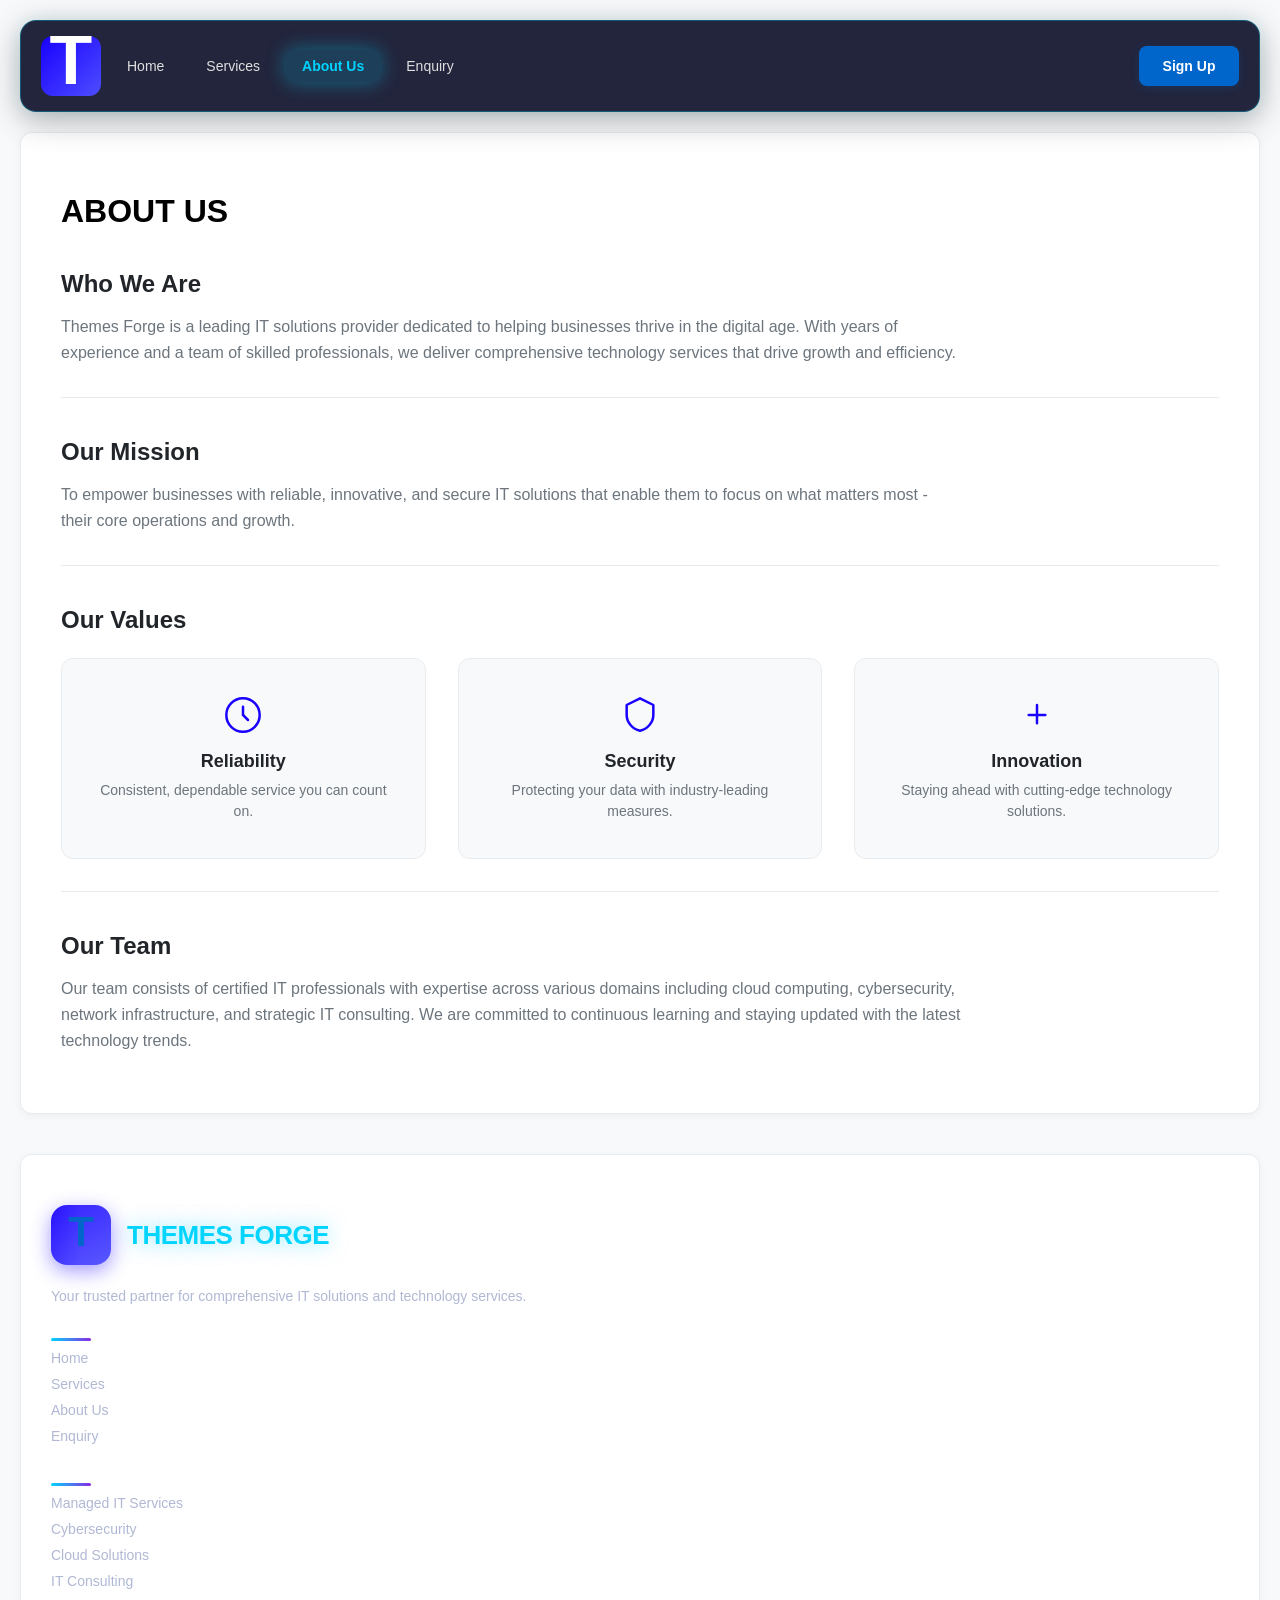
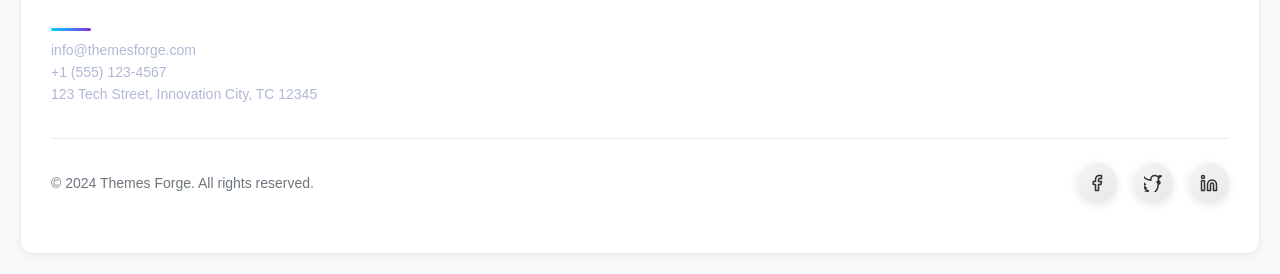
<file: about.html>
<!DOCTYPE html>
<html lang="en">
<head>
    <meta charset="UTF-8">
    <meta name="viewport" content="width=device-width, initial-scale=1.0">
    <title>About Us - Themes Forge</title>
    <link rel="stylesheet" href="styles.css">
    <link rel="stylesheet" href="about.css">
</head>
<body>
    <header class="header">
        <div class="logo">
            <div class="logo-image">
                <svg viewBox="0 0 24 24" fill="none" xmlns="http://www.w3.org/2000/svg">
                    <text x="50%" y="50%" dominant-baseline="middle" text-anchor="middle" fill="white" font-family="Arial, sans-serif" font-weight="bold" font-size="28">T</text>
                </svg>
            </div>
        </div>
        <nav class="nav">
            <a href="index.html" class="nav-link">Home</a>
            <a href="services.html" class="nav-link">Services</a>
            <a href="about.html" class="nav-link active">About Us</a>
            <a href="enquiry.html" class="nav-link">Enquiry</a>
        </nav>
        <button class="signup-btn">Sign Up</button>
    </header>

    <main>
        <section class="about-page">
            <h1 class="page-title">ABOUT US</h1>
            <div class="about-content">
                <div class="about-section">
                    <h2 class="section-heading">Who We Are</h2>
                    <p class="section-text">Themes Forge is a leading IT solutions provider dedicated to helping businesses thrive in the digital age. With years of experience and a team of skilled professionals, we deliver comprehensive technology services that drive growth and efficiency.</p>
                </div>

                <div class="about-section">
                    <h2 class="section-heading">Our Mission</h2>
                    <p class="section-text">To empower businesses with reliable, innovative, and secure IT solutions that enable them to focus on what matters most - their core operations and growth.</p>
                </div>

                <div class="about-section">
                    <h2 class="section-heading">Our Values</h2>
                    <div class="values-grid">
                        <div class="value-card">
                            <div class="value-icon">
                                <svg width="40" height="40" viewBox="0 0 48 48" fill="none" xmlns="http://www.w3.org/2000/svg">
                                    <circle cx="24" cy="24" r="20" stroke="#1900FF" stroke-width="3"/>
                                    <path d="M24 14V24L30 30" stroke="#1900FF" stroke-width="3" stroke-linecap="round"/>
                                </svg>
                            </div>
                            <h3 class="value-title">Reliability</h3>
                            <p class="value-description">Consistent, dependable service you can count on.</p>
                        </div>
                        <div class="value-card">
                            <div class="value-icon">
                                <svg width="40" height="40" viewBox="0 0 48 48" fill="none" xmlns="http://www.w3.org/2000/svg">
                                    <path d="M24 4L40 12V24C40 32.84 33.04 40.92 24 43C14.96 40.92 8 32.84 8 24V12L24 4Z" stroke="#1900FF" stroke-width="3" stroke-linecap="round" stroke-linejoin="round"/>
                                </svg>
                            </div>
                            <h3 class="value-title">Security</h3>
                            <p class="value-description">Protecting your data with industry-leading measures.</p>
                        </div>
                        <div class="value-card">
                            <div class="value-icon">
                                <svg width="40" height="40" viewBox="0 0 48 48" fill="none" xmlns="http://www.w3.org/2000/svg">
                                    <path d="M24 12L24 34M14 24L34 24" stroke="#1900FF" stroke-width="3" stroke-linecap="round"/>
                                </svg>
                            </div>
                            <h3 class="value-title">Innovation</h3>
                            <p class="value-description">Staying ahead with cutting-edge technology solutions.</p>
                        </div>
                    </div>
                </div>

                <div class="about-section">
                    <h2 class="section-heading">Our Team</h2>
                    <p class="section-text">Our team consists of certified IT professionals with expertise across various domains including cloud computing, cybersecurity, network infrastructure, and strategic IT consulting. We are committed to continuous learning and staying updated with the latest technology trends.</p>
                </div>
            </div>
        </section>
    </main>

    <footer class="footer">
        <div class="footer-content">
            <div class="footer-section">
                <div class="footer-logo">
                    <div class="footer-logo-image">
                        <svg viewBox="0 0 24 24" fill="none" xmlns="http://www.w3.org/2000/svg">
                            <text x="50%" y="50%" dominant-baseline="middle" text-anchor="middle" fill="#0066cc" font-family="Arial, sans-serif" font-weight="bold" font-size="28">T</text>
                        </svg>
                    </div>
                    <span class="footer-logo-text">Themes Forge</span>
                </div>
                <p>Your trusted partner for comprehensive IT solutions and technology services.</p>
            </div>
            <div class="footer-section">
                <h3>Quick Links</h3>
                <ul>
                    <li><a href="index.html">Home</a></li>
                    <li><a href="services.html">Services</a></li>
                    <li><a href="about.html">About Us</a></li>
                    <li><a href="enquiry.html">Enquiry</a></li>
                </ul>
            </div>
            <div class="footer-section">
                <h3>Services</h3>
                <ul>
                    <li><a href="services.html">Managed IT Services</a></li>
                    <li><a href="services.html">Cybersecurity</a></li>
                    <li><a href="services.html">Cloud Solutions</a></li>
                    <li><a href="services.html">IT Consulting</a></li>
                </ul>
            </div>
            <div class="footer-section">
                <h3>Contact</h3>
                <p>info@themesforge.com</p>
                <p>+1 (555) 123-4567</p>
                <p>123 Tech Street, Innovation City, TC 12345</p>
            </div>
        </div>
        <div class="footer-bottom">
            <p>&copy; 2024 Themes Forge. All rights reserved.</p>
            <div class="footer-social">
                <a href="#" aria-label="Facebook">
                    <svg width="18" height="18" viewBox="0 0 24 24" fill="none" xmlns="http://www.w3.org/2000/svg">
                        <path d="M18 2H15C13.6739 2 12.4021 2.52678 11.4645 3.46447C10.5268 4.40215 10 5.67392 10 7V10H7V14H10V22H14V14H17L18 10H14V7C14 6.73478 14.1054 6.48043 14.2929 6.29289C14.4804 6.10536 14.7348 6 15 6H18V2Z" stroke="#333" stroke-width="2" stroke-linecap="round" stroke-linejoin="round"/>
                    </svg>
                </a>
                <a href="#" aria-label="Twitter">
                    <svg width="18" height="18" viewBox="0 0 24 24" fill="none" xmlns="http://www.w3.org/2000/svg">
                        <path d="M23 3C22.0424 3.67528 20.9821 4.16061 19.86 4.43C20.3174 3.81981 20.6531 3.10592 20.84 2.34C20.84 2.34 20.84 2.34 20.84 2.34C20.0424 2.92528 19.1471 3.36061 18.2 3.63C17.2234 2.59158 15.8465 2 14.39 2C11.4904 2 9.14 4.35039 9.14 7.25C9.14 7.63 9.18 8 9.25 8.36C5.18 8.16 1.54 6.16 -0.89 3.18C-1.59 4.4 -1.89 5.84 -1.89 7.34C-1.89 10.16 -0.39 12.63 1.95 14.14C0.99 14.11 0.06 13.86 -0.79 13.45C-0.79 13.47 -0.79 13.49 -0.79 13.51C-0.79 16.05 0.88 18.19 3.22 18.63C2.82 18.74 2.4 18.8 1.97 18.8C1.66 18.8 1.36 18.77 1.06 18.71C1.69 20.81 3.64 22.36 5.94 22.4C4.14 23.81 1.87 24.64 -0.59 24.64C-1.01 24.64 -1.42 24.62 -1.82 24.58C0.5 26.11 3.28 27 6.29 27C14.39 27 18.84 20.46 18.84 14.79C18.84 14.6 18.84 14.42 18.83 14.23C19.84 13.51 20.72 12.62 21.4 11.61C20.48 12.03 19.49 12.32 18.46 12.47C19.51 11.83 20.32 10.84 20.7 9.67C19.7 10.27 18.6 10.7 17.43 10.96C18.46 9.87 19.23 8.44 19.23 6.84C19.23 6.63 19.21 6.42 19.18 6.22C21.49 4.06 23 1.38 23 3Z" stroke="#333" stroke-width="2" stroke-linecap="round" stroke-linejoin="round"/>
                    </svg>
                </a>
                <a href="#" aria-label="LinkedIn">
                    <svg width="18" height="18" viewBox="0 0 24 24" fill="none" xmlns="http://www.w3.org/2000/svg">
                        <path d="M16 8C17.5913 8 19.1174 8.63214 20.2426 9.75736C21.3679 10.8826 22 12.4087 22 14V22H18V14C18 13.4696 17.7893 12.9609 17.4142 12.5858C17.0391 12.2107 16.5304 12 16 12C15.4696 12 14.9609 12.2107 14.5858 12.5858C14.2107 12.9609 14 13.4696 14 14V22H10V14C10 12.4087 10.6321 10.8826 11.7574 9.75736C12.8826 8.63214 14.4087 8 16 8Z" stroke="#333" stroke-width="2" stroke-linecap="round" stroke-linejoin="round"/>
                        <path d="M6 9H2V22H6V9Z" stroke="#333" stroke-width="2" stroke-linecap="round" stroke-linejoin="round"/>
                        <path d="M4 6C5.10457 6 6 5.10457 6 4C6 2.89543 5.10457 2 4 2C2.89543 2 2 2.89543 2 4C2 5.10457 2.89543 6 4 6Z" stroke="#333" stroke-width="2" stroke-linecap="round" stroke-linejoin="round"/>
                    </svg>
                </a>
            </div>
        </div>
    </footer>

    <script src="script.js"></script>
</body>
</html>
</file>
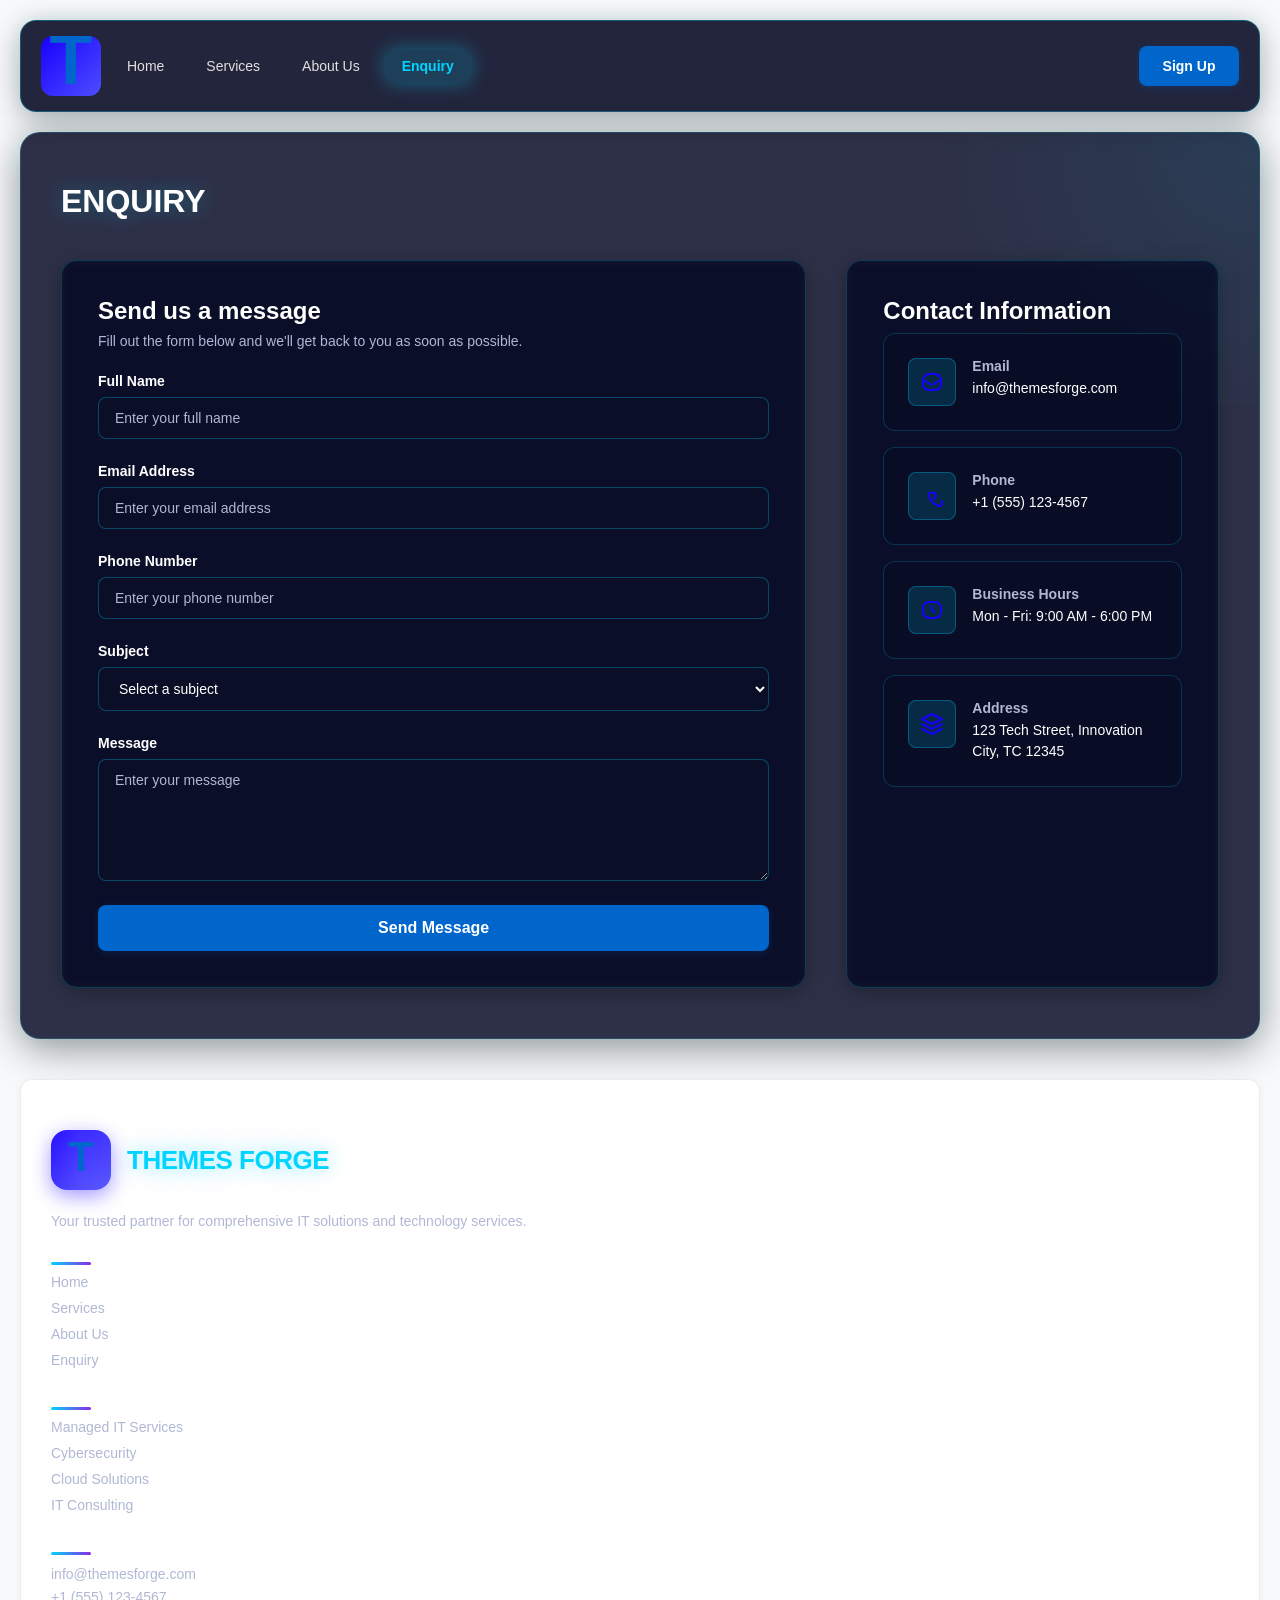
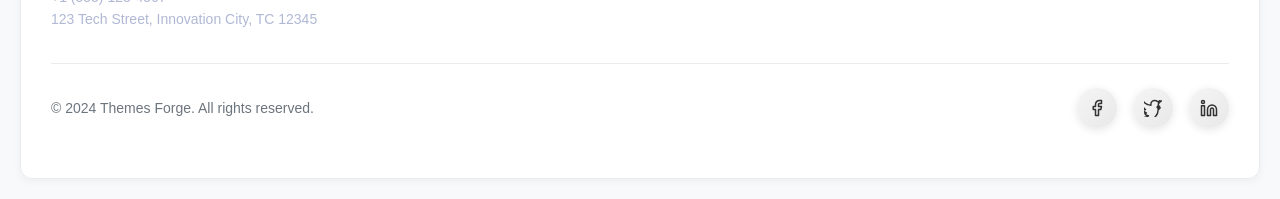
<file: enquiry.html>
<!DOCTYPE html>
<html lang="en">
<head>
    <meta charset="UTF-8">
    <meta name="viewport" content="width=device-width, initial-scale=1.0">
    <title>Enquiry - Themes Forge</title>
    <link rel="stylesheet" href="styles.css">
    <link rel="stylesheet" href="enquiry.css">
</head>
<body>
    <header class="header">
        <div class="logo">
            <div class="logo-image">
                <svg viewBox="0 0 24 24" fill="none" xmlns="http://www.w3.org/2000/svg">
                    <text x="50%" y="50%" dominant-baseline="middle" text-anchor="middle" fill="#0066cc" font-family="Arial, sans-serif" font-weight="bold" font-size="28">T</text>
                </svg>
            </div>
        </div>
        <nav class="nav">
            <a href="index.html" class="nav-link">Home</a>
            <a href="services.html" class="nav-link">Services</a>
            <a href="about.html" class="nav-link">About Us</a>
            <a href="enquiry.html" class="nav-link active">Enquiry</a>
        </nav>
        <button class="signup-btn">Sign Up</button>
    </header>

    <main>
        <section class="enquiry-page">
            <h1 class="page-title">ENQUIRY</h1>
            <div class="enquiry-container">
                <div class="enquiry-form-section">
                    <h2 class="form-heading">Send us a message</h2>
                    <p class="form-description">Fill out the form below and we'll get back to you as soon as possible.</p>
                    
                    <form class="enquiry-form" id="enquiryForm">
                        <div class="form-group">
                            <label for="name" class="form-label">Full Name</label>
                            <input type="text" id="name" name="name" class="form-input" placeholder="Enter your full name" required>
                        </div>
                        
                        <div class="form-group">
                            <label for="email" class="form-label">Email Address</label>
                            <input type="email" id="email" name="email" class="form-input" placeholder="Enter your email address" required>
                        </div>
                        
                        <div class="form-group">
                            <label for="phone" class="form-label">Phone Number</label>
                            <input type="tel" id="phone" name="phone" class="form-input" placeholder="Enter your phone number">
                        </div>
                        
                        <div class="form-group">
                            <label for="subject" class="form-label">Subject</label>
                            <select id="subject" name="subject" class="form-select" required>
                                <option value="">Select a subject</option>
                                <option value="general">General Enquiry</option>
                                <option value="services">Services</option>
                                <option value="support">Support</option>
                                <option value="partnership">Partnership</option>
                                <option value="other">Other</option>
                            </select>
                        </div>
                        
                        <div class="form-group">
                            <label for="message" class="form-label">Message</label>
                            <textarea id="message" name="message" class="form-textarea" rows="6" placeholder="Enter your message" required></textarea>
                        </div>
                        
                        <button type="submit" class="submit-btn">Send Message</button>
                    </form>

                    <div class="success-message" id="successMessage" style="display: none;">
                        <div class="success-icon">
                            <svg width="64" height="64" viewBox="0 0 64 64" fill="none" xmlns="http://www.w3.org/2000/svg">
                                <circle cx="32" cy="32" r="30" fill="#E8F4FF"/>
                                <path d="M20 32L28 40L44 24" stroke="#1900FF" stroke-width="4" stroke-linecap="round" stroke-linejoin="round"/>
                            </svg>
                        </div>
                        <h2 class="success-title">Message Sent Successfully!</h2>
                        <p class="success-text">Thank you for reaching out to us. We have received your message and will get back to you as soon as possible.</p>
                        <button class="submit-btn" id="sendAnotherBtn">Send Another Message</button>
                    </div>
                </div>

                <div class="contact-info-section">
                    <h2 class="form-heading">Contact Information</h2>
                    
                    <div class="contact-item">
                        <div class="contact-icon">
                            <svg width="24" height="24" viewBox="0 0 24 24" fill="none" xmlns="http://www.w3.org/2000/svg">
                                <path d="M21 10C21 6.68629 18.3137 4 15 4H9C5.68629 4 3 6.68629 3 10V14C3 17.3137 5.68629 20 9 20H15C18.3137 20 21 17.3137 21 14V10Z" stroke="#1900FF" stroke-width="2" stroke-linecap="round" stroke-linejoin="round"/>
                                <path d="M3 10L12 15L21 10" stroke="#1900FF" stroke-width="2" stroke-linecap="round" stroke-linejoin="round"/>
                            </svg>
                        </div>
                        <div class="contact-details">
                            <h3 class="contact-label">Email</h3>
                            <p class="contact-value">info@themesforge.com</p>
                        </div>
                    </div>

                    <div class="contact-item">
                        <div class="contact-icon">
                            <svg width="24" height="24" viewBox="0 0 24 24" fill="none" xmlns="http://www.w3.org/2000/svg">
                                <path d="M22 16.92V19.92C22.0011 20.1985 21.9441 20.4742 21.8325 20.7293C21.7209 20.9845 21.5573 21.2136 21.3521 21.4018C21.1468 21.5901 20.9046 21.7335 20.6407 21.8227C20.3769 21.9119 20.0974 21.9448 19.82 21.92C18.38 21.7993 16.98 21.3936 15.7 20.72C14.5 20.09 13.45 19.23 12.59 18.18L12.59 18.18C11.54 17.32 10.68 16.27 10.05 15.07C9.38 13.78 8.97 12.38 8.85 10.94C8.825 10.6626 8.8578 10.3831 8.9468 10.1193C9.0358 9.85544 9.179 9.61322 9.367 9.408C9.555 9.20278 9.7839 9.0392 10.039 8.9276C10.2941 8.8159 10.5698 8.7589 10.8483 8.76H13.8483C14.3415 8.766 14.8187 8.942 15.1883 9.259C15.558 9.576 15.7953 10.014 15.8483 10.49C15.8923 10.89 15.9363 11.29 15.9363 11.7C15.9363 12.11 15.8923 12.51 15.8483 12.91C15.7953 13.386 15.558 13.824 15.1883 14.141C14.8187 14.458 14.3415 14.634 13.8483 14.64H13.8483" stroke="#1900FF" stroke-width="2" stroke-linecap="round" stroke-linejoin="round"/>
                            </svg>
                        </div>
                        <div class="contact-details">
                            <h3 class="contact-label">Phone</h3>
                            <p class="contact-value">+1 (555) 123-4567</p>
                        </div>
                    </div>

                    <div class="contact-item">
                        <div class="contact-icon">
                            <svg width="24" height="24" viewBox="0 0 24 24" fill="none" xmlns="http://www.w3.org/2000/svg">
                                <path d="M21 10C21 6.68629 18.3137 4 15 4H9C5.68629 4 3 6.68629 3 10V14C3 17.3137 5.68629 20 9 20H15C18.3137 20 21 17.3137 21 14V10Z" stroke="#1900FF" stroke-width="2" stroke-linecap="round" stroke-linejoin="round"/>
                                <path d="M12 8V12L14 14" stroke="#1900FF" stroke-width="2" stroke-linecap="round" stroke-linejoin="round"/>
                            </svg>
                        </div>
                        <div class="contact-details">
                            <h3 class="contact-label">Business Hours</h3>
                            <p class="contact-value">Mon - Fri: 9:00 AM - 6:00 PM</p>
                        </div>
                    </div>

                    <div class="contact-item">
                        <div class="contact-icon">
                            <svg width="24" height="24" viewBox="0 0 24 24" fill="none" xmlns="http://www.w3.org/2000/svg">
                                <path d="M12 2L2 7L12 12L22 7L12 2Z" stroke="#1900FF" stroke-width="2" stroke-linecap="round" stroke-linejoin="round"/>
                                <path d="M2 17L12 22L22 17" stroke="#1900FF" stroke-width="2" stroke-linecap="round" stroke-linejoin="round"/>
                                <path d="M2 12L12 17L22 12" stroke="#1900FF" stroke-width="2" stroke-linecap="round" stroke-linejoin="round"/>
                            </svg>
                        </div>
                        <div class="contact-details">
                            <h3 class="contact-label">Address</h3>
                            <p class="contact-value">123 Tech Street, Innovation City, TC 12345</p>
                        </div>
                    </div>
                </div>
            </div>
        </section>
    </main>

    <footer class="footer">
        <div class="footer-content">
            <div class="footer-section">
                <div class="footer-logo">
                    <div class="footer-logo-image">
                        <svg viewBox="0 0 24 24" fill="none" xmlns="http://www.w3.org/2000/svg">
                            <text x="50%" y="50%" dominant-baseline="middle" text-anchor="middle" fill="#0066cc" font-family="Arial, sans-serif" font-weight="bold" font-size="28">T</text>
                        </svg>
                    </div>
                    <span class="footer-logo-text">Themes Forge</span>
                </div>
                <p>Your trusted partner for comprehensive IT solutions and technology services.</p>
            </div>
            <div class="footer-section">
                <h3>Quick Links</h3>
                <ul>
                    <li><a href="index.html">Home</a></li>
                    <li><a href="services.html">Services</a></li>
                    <li><a href="about.html">About Us</a></li>
                    <li><a href="enquiry.html">Enquiry</a></li>
                </ul>
            </div>
            <div class="footer-section">
                <h3>Services</h3>
                <ul>
                    <li><a href="services.html">Managed IT Services</a></li>
                    <li><a href="services.html">Cybersecurity</a></li>
                    <li><a href="services.html">Cloud Solutions</a></li>
                    <li><a href="services.html">IT Consulting</a></li>
                </ul>
            </div>
            <div class="footer-section">
                <h3>Contact</h3>
                <p>info@themesforge.com</p>
                <p>+1 (555) 123-4567</p>
                <p>123 Tech Street, Innovation City, TC 12345</p>
            </div>
        </div>
        <div class="footer-bottom">
            <p>&copy; 2024 Themes Forge. All rights reserved.</p>
            <div class="footer-social">
                <a href="#" aria-label="Facebook">
                    <svg width="18" height="18" viewBox="0 0 24 24" fill="none" xmlns="http://www.w3.org/2000/svg">
                        <path d="M18 2H15C13.6739 2 12.4021 2.52678 11.4645 3.46447C10.5268 4.40215 10 5.67392 10 7V10H7V14H10V22H14V14H17L18 10H14V7C14 6.73478 14.1054 6.48043 14.2929 6.29289C14.4804 6.10536 14.7348 6 15 6H18V2Z" stroke="#333" stroke-width="2" stroke-linecap="round" stroke-linejoin="round"/>
                    </svg>
                </a>
                <a href="#" aria-label="Twitter">
                    <svg width="18" height="18" viewBox="0 0 24 24" fill="none" xmlns="http://www.w3.org/2000/svg">
                        <path d="M23 3C22.0424 3.67528 20.9821 4.16061 19.86 4.43C20.3174 3.81981 20.6531 3.10592 20.84 2.34C20.84 2.34 20.84 2.34 20.84 2.34C20.0424 2.92528 19.1471 3.36061 18.2 3.63C17.2234 2.59158 15.8465 2 14.39 2C11.4904 2 9.14 4.35039 9.14 7.25C9.14 7.63 9.18 8 9.25 8.36C5.18 8.16 1.54 6.16 -0.89 3.18C-1.59 4.4 -1.89 5.84 -1.89 7.34C-1.89 10.16 -0.39 12.63 1.95 14.14C0.99 14.11 0.06 13.86 -0.79 13.45C-0.79 13.47 -0.79 13.49 -0.79 13.51C-0.79 16.05 0.88 18.19 3.22 18.63C2.82 18.74 2.4 18.8 1.97 18.8C1.66 18.8 1.36 18.77 1.06 18.71C1.69 20.81 3.64 22.36 5.94 22.4C4.14 23.81 1.87 24.64 -0.59 24.64C-1.01 24.64 -1.42 24.62 -1.82 24.58C0.5 26.11 3.28 27 6.29 27C14.39 27 18.84 20.46 18.84 14.79C18.84 14.6 18.84 14.42 18.83 14.23C19.84 13.51 20.72 12.62 21.4 11.61C20.48 12.03 19.49 12.32 18.46 12.47C19.51 11.83 20.32 10.84 20.7 9.67C19.7 10.27 18.6 10.7 17.43 10.96C18.46 9.87 19.23 8.44 19.23 6.84C19.23 6.63 19.21 6.42 19.18 6.22C21.49 4.06 23 1.38 23 3Z" stroke="#333" stroke-width="2" stroke-linecap="round" stroke-linejoin="round"/>
                    </svg>
                </a>
                <a href="#" aria-label="LinkedIn">
                    <svg width="18" height="18" viewBox="0 0 24 24" fill="none" xmlns="http://www.w3.org/2000/svg">
                        <path d="M16 8C17.5913 8 19.1174 8.63214 20.2426 9.75736C21.3679 10.8826 22 12.4087 22 14V22H18V14C18 13.4696 17.7893 12.9609 17.4142 12.5858C17.0391 12.2107 16.5304 12 16 12C15.4696 12 14.9609 12.2107 14.5858 12.5858C14.2107 12.9609 14 13.4696 14 14V22H10V14C10 12.4087 10.6321 10.8826 11.7574 9.75736C12.8826 8.63214 14.4087 8 16 8Z" stroke="#333" stroke-width="2" stroke-linecap="round" stroke-linejoin="round"/>
                        <path d="M6 9H2V22H6V9Z" stroke="#333" stroke-width="2" stroke-linecap="round" stroke-linejoin="round"/>
                        <path d="M4 6C5.10457 6 6 5.10457 6 4C6 2.89543 5.10457 2 4 2C2.89543 2 2 2.89543 2 4C2 5.10457 2.89543 6 4 6Z" stroke="#333" stroke-width="2" stroke-linecap="round" stroke-linejoin="round"/>
                    </svg>
                </a>
            </div>
        </div>
    </footer>

    <script src="script.js"></script>
    <script src="enquiry.js"></script>
</body>
</html>
</file>
<file: styles.css>
* {
    margin: 0;
    padding: 0;
    box-sizing: border-box;
}

html {
    scroll-behavior: smooth;
}

body {
    font-family: Arial, sans-serif;
    padding: 20px;
    background-color: #f8f9fa;
    min-height: 100vh;
    position: relative;
}

body::before {
    display: none;
}

.header {
    max-width: 1287px;
    margin: 0 auto 20px auto;
    padding: 15px 20px;
    display: flex;
    align-items: center;
    gap: 10px;
    background: rgba(10, 14, 39, 0.9);
    backdrop-filter: blur(10px);
    border: 1px solid rgba(0, 212, 255, 0.3);
    border-radius: 16px;
    position: relative;
    box-shadow: 0 8px 32px rgba(0, 0, 0, 0.3), 0 0 20px rgba(0, 212, 255, 0.1);
    z-index: 100;
}

.logo {
    display: flex;
    align-items: center;
}

.logo-image {
    width: 60px;
    height: 60px;
    background: linear-gradient(135deg, #1900FF 0%, #4d4dff 100%);
    border-radius: 12px;
    display: flex;
    align-items: center;
    justify-cont#wfffff(25, 0, 255, 0.3);
}#e9ecef
2
.logo-image svg {
    width: 40px;28
    height: 40px;
}

.nav {
    display: flex;
    gap: 10px;
    align-items: center;
}

.nav-link {
    text-decoration: none;
    color: #e0e0e0;
    font-size: 14px;
    font-weight: 500;
    transition: all 0.3s ease;
    padding: 8px 16px;
    border-radius: 8px;
}

.nav-link:hover {
    color: #00d4ff;
    background: rgba(0, 212, 255, 0.1);
    box-shadow: 0 0 15px rgba(0, 212, 255, 0.3);
}

.nav-link.active {
    color: #00d4ff;
    background: rgba(0, 212, 255, 0.15);
    box-shadow: 0 0 20px rgba(0, 212, 255, 0.4);
    font-weight: 700;
}

.signup-btn {
    margin-left: auto;
    width: auto;
    min-width: 100px;
    height: 40px;
    background: #0066cc;
    color: #ffffff;
    border: none;
    border-radius: 8px;
    padding: 10px 20px;
    font-size: 14px;
    font-weight: 600;
    cursor: pointer;
    transition: all 0.3s ease;
    box-shadow: 0 2px 8px rgba(0, 102, 204, 0.2);
}

.signup-btn:hover {
    background: #0052a3;
    transform: translateY(-1px);
    box-shadow: 0 4px 12px rgba(0, 102, 204, 0.3);
}

.heading-statistics {
    max-width: 1287px;
    margin: 0 auto 40px auto;
    padding: 60px 40px;
    background: #ffffff;
    border: 1px solid #e9ecef;
    border-radius: 12px;
    box-shadow: 0 2px 8px rgba(0, 0, 0, 0.05);
    display: flex;
    gap: 40px;
    position: relative;
    overflow: hidden;
}

.heading-statistics::before {
    content: '';
    position: absolute;
    top: 0;
    left: 0;
    right: 0;
    bottom: 0;
    background: url('https://images.unsplash.com/photo-1550751827-4bd374c3f58b?w=1200&q=80') center/cover no-repeat;
    opacity: 0.15;
    z-index: 0;
}

.heading-statistics .content {
    flex: 1;
    position: relative;
    z-index: 1;
}

.heading-statistics .sub-heading {
    font-size: 14px;
    color: #0066cc;
    margin-bottom: 10px;
    text-transform: uppercase;
    letter-spacing: 2px;
    font-weight: 600;
}

.heading-statistics .main-heading {
    font-family: 'DM Sans', sans-serif;
    font-weight: 700;
    font-size: 48px;
    color: #212529;
    margin-bottom: 16px;
    line-height: 1.2;
}

.heading-statistics .description {
    font-size: 16px;
    color: #6c757d;
    line-height: 1.6;
    margin-bottom: 24px;
}

.support-activity-overview {
    width: 400px;
    padding: 30px;
    background: rgba(255, 255, 255, 0.95);
    border: 1px solid #e9ecef;
    border-radius: 12px;
    box-shadow: 0 4px 16px rgba(0, 0, 0, 0.1);
    flex-shrink: 0;
    position: relative;
    z-index: 1;
}

.support-activity-overview h2 {
    font-size: 18px;
    color: #212529;
    margin-bottom: 15px;
}

.support-activity-overview .stats {
    display: flex;
    flex-direction: column;
    gap: 12px;
}

.support-activity-overview .stat-item {
    display: flex;
    justify-content: space-between;
    padding: 12px;
    background: #ffffff;
    border-radius: 6px;
    border: 1px solid #e9ecef;
}

.support-activity-overview .stat-label {
    font-size: 14px;
    color: #6c757d;
}

.support-activity-overview .stat-value {
    font-size: 14px;
    color: #0066cc;
    font-weight: 600;
}

.support-activity-overview .chart {
    display: flex;
    align-items: flex-end;
    gap: 12px;
    height: 120px;
}

.support-activity-overview .bar {
    flex: 1;
    background-color: #e9ecef;
    color: #6c757d;
    font-size: 12px;
    font-weight: 600;
    display: flex;
    align-items: flex-end;
    justify-content: center;
    padding-bottom: 8px;
    border-radius: 4px 4px 0 0;
    transition: all 0.3s ease;
}

.support-activity-overview .bar:hover {
    background-color: #0066cc;
    color: white;
}

.support-activity-overview .black-bar {
    background-color: #0066cc;
    color: white;
}

.our-key-features {
    max-width: 1287px;
    margin: 0 auto 20px auto;
    text-align: center;
}

.our-key-features .features-heading {
    font-family: 'DM Sans', sans-serif;
    font-weight: 700;
    font-size: 18px;
    line-height: 100%;
    color: #000000;
    margin: 0;
}

.features-grid {
    max-width: 1287px;
    margin: 0 auto 40px auto;
    display: flex;
    flex-direction: column;
    gap: 20px;
}

.feature-card {
    padding: 0;
    background: #ffffff;
    border: 1px solid #e9ecef;
    border-radius: 12px;
    display: flex;
    flex-direction: column;
    box-shadow: 0 2px 8px rgba(0, 0, 0, 0.05);
    transition: all 0.3s ease;
    position: relative;
    overflow: hidden;
}

.feature-card::before {
    display: none;
}

.feature-card:hover {
    transform: translateY(-4px);
    box-shadow: 0 4px 16px rgba(0, 0, 0, 0.1);
}

.feature-image {
    width: 100%;
    height: 200px;
    overflow: hidden;
    background-color: #f8f9fa;
}

.feature-image img {
    width: 100%;
    height: 100%;
    object-fit: cover;
    transition: transform 0.3s ease;
}

.feature-card:hover .feature-image img {
    transform: scale(1.05);
}

.feature-content {
    padding: 24px;
}

.feature-title {
    font-family: 'DM Sans', sans-serif;
    font-weight: 700;
    font-size: 20px;
    color: #212529;
    margin-bottom: 8px;
}

.feature-description {
    font-size: 14px;
    color: #6c757d;
    line-height: 1.5;
    margin: 0;
}

.our-information {
    max-width: 1287px;
    margin: 0 auto 40px auto;
    padding: 50px 40px;
    background: rgba(10, 14, 39, 0.85);
    backdrop-filter: blur(10px);
    border: 1px solid rgba(0, 212, 255, 0.2);
    border-radius: 20px;
    box-shadow: 0 10px 40px rgba(0, 0, 0, 0.4), 0 0 30px rgba(0, 212, 255, 0.1);
    position: relative;
    overflow: hidden;
    z-index: 1;
}

.our-information::before {
    content: '';
    position: absolute;
    top: -30%;
    left: -30%;
    width: 60%;
    height: 60%;
    background: radial-gradient(circle, rgba(0, 212, 255, 0.08) 0%, transparent 70%);
    border-radius: 50%;
}

.our-information .section-title {
    font-family: 'DM Sans', sans-serif;
    font-weight: 700;
    font-size: 32px;
    color: #ffffff;
    margin-bottom: 16px;
}

.our-information .section-description {
    font-size: 16px;
    color: #b0b8d4;
    line-height: 1.6;
    margin-bottom: 32px;
    max-width: 800px;
}

.info-cards-container {
    display: flex;
    gap: 32px;
    flex-wrap: wrap;
}

.info-card {
    flex: 1;
    min-width: 300px;
    padding: 0;
    background: #ffffff;
    border: 1px solid #e9ecef;
    border-radius: 12px;
    box-shadow: 0 2px 8px rgba(0, 0, 0, 0.05);
    transition: all 0.3s ease;
    position: relative;
    overflow: hidden;
    display: flex;
    flex-direction: column;
}

.info-card::before {
    display: none;
}

.info-card:hover {
    transform: translateY(-4px);
    box-shadow: 0 4px 16px rgba(0, 0, 0, 0.1);
}

.info-card-image {
    width: 100%;
    height: 150px;
    overflow: hidden;
}

.info-card-image img {
    width: 100%;
    height: 100%;
    object-fit: cover;
}

.info-card-number {
    font-family: 'DM Sans', sans-serif;
    font-weight: 700;
    font-size: 48px;
    color: #0066cc;
    margin: 20px 24px 8px 24px;
}

.info-card-title {
    font-family: 'DM Sans', sans-serif;
    font-weight: 700;
    font-size: 18px;
    color: #212529;
    margin: 0 24px 8px 24px;
}

.info-card-description {
    font-size: 14px;
    color: #6c757d;
    line-height: 1.5;
    margin: 0 24px 24px 24px;
}

.how-we-work {
    max-width: 1287px;
    margin: 0 auto 40px auto;
    padding: 50px 40px;
    background: #ffffff;
    border: 1px solid #e9ecef;
    border-radius: 12px;
    box-shadow: 0 2px 8px rgba(0, 0, 0, 0.05);
    position: relative;
    z-index: 1;
}

.how-we-work::before {
    display: none;
}

.how-we-work .section-title {
    font-family: 'DM Sans', sans-serif;
    font-weight: 700;
    font-size: 32px;
    color: #212529;
    margin-bottom: 8px;
}

.how-we-work .section-description {
    font-size: 16px;
    color: #6c757d;
    line-height: 1.6;
    margin-bottom: 32px;
}

.steps-container {
    display: flex;
    gap: 32px;
    flex-wrap: wrap;
}

.step {
flex: 1;
min-width: 300px;
display: flex;
gap: 20px;
padding: 28px;
background: #ffffff;
border: 1px solid #e9ecef;
border-radius: 12px;
box-shadow: 0 2px 8px rgba(0, 0, 0, 0.05);
transition: all 0.3s ease;
position: relative;
overflow: hidden;
}

.step::before {
display: none;
}

.step:hover {
transform: translateY(-4px);
box-shadow: 0 4px 16px rgba(0, 0, 0, 0.1);
}

.step-number {
font-family: 'DM Sans', sans-serif;
font-weight: 700;
font-size: 36px;
color: #0066cc;
flex-shrink: 0;
}

.step-content {
flex: 1;
}

.step-title {
font-family: 'DM Sans', sans-serif;
font-weight: 700;
font-size: 18px;
color: #212529;
margin-bottom: 8px;
}

.step-description {
font-size: 14px;
color: #6c757d;
line-height: 1.5;
}

.footer {
max-width: 1287px;
margin: 0 auto;
padding: 50px 30px;
background: #ffffff;
border: 1px solid #e9ecef;
border-radius: 12px;
margin-top: 40px;
box-shadow: 0 2px 8px rgba(0, 0, 0, 0.05);
position: relative;
overflow: hidden;
z-index: 1;
    padding: 50px 30px;
    background: #ffffff;
    border: 1px solid #e9ecef;
    border-radius: 12px;
    margin-top: 40px;
    box-shadow: 0 2px 8px rgba(0, 0, 0, 0.05);
    position: relative;
    overflow: hidden;
    z-index: 1;
}

.footer::before {
    display: none;
}

.footer-logo {
    display: flex;
    align-items: center;
    gap: 16px;
    margin-bottom: 20px;
}

.footer-logo-image {
    width: 60px;
    height: 60px;
    background: linear-gradient(135deg, #1900FF 0%, #4d4dff 100%);
    border-radius: 16px;
    display: flex;
    align-items: center;
    justify-content: center;
    box-shadow: 0 6px 20px rgba(25, 0, 255, 0.4);
    flex-shrink: 0;
    position: relative;
    overflow: hidden;
}

.footer-logo-image::before {
    content: '';
    position: absolute;
    top: -50%;
    left: -50%;
    width: 200%;
    height: 200%;
    background: linear-gradient(45deg, transparent, rgba(255,255,255,0.1), transparent);
    transform: rotate(45deg);
}

.footer-logo-image svg {
    width: 36px;
    height: 36px;
    position: relative;
    z-index: 1;
}

.footer-logo-text {
    font-family: 'DM Sans', sans-serif;
    font-weight: 800;
    font-size: 26px;
    color: #00d4ff;
    letter-spacing: -0.5px;
    line-height: 1;
    text-transform: uppercase;
    text-shadow: 0 0 20px rgba(0, 212, 255, 0.5);
}

.footer-conten66cc
    display: grid;
    grid-template-columns: repeat(4, 1fr);
    gap: 40px;

.footer-section {
    display: flex;
    flex-direction: column;
    gap: 16px;
}

.footer-section h3 {
    font-family: 'DM Sans', sans-serif;
    font-weight: 700;
    font-size: 18px;
    color: #ffffff;
    margin-bottom: 8px;
    position: relative;
    padding-bottom: 12px;
}

.footer-section h3::after {
    content: '';
    position: absolute;
    bottom: 0;
    left: 0;
    width: 40px;
    height: 3px;
    background: linear-gradient(90deg, #00d4ff 0%, #8a2be2 100%);
    border-radius: 2px;
    transition: width 0.3s ease;
}

.footer-section:hover h3::after {
    width: 60px;
}

.footer-section p {
    font-size: 14px;
    color: #b0b8d4;
    line-height: 1.6;
    transition: color 0.3s ease;
}

.footer-section:hover p {
    color: #ffffff;
}

.footer-section ul {
    list-style: none;
}

.footer-section ul li {
    margin-bottom: 8px;
}

.footer-section ul li a {
    text-decoration: none;
    color: #b0b8d4;
    font-size: 14px;
    transition: all 0.3s ease;
    display: inline-block;
    position: relative;
    padding-left: 0;
}

.footer-section ul li a::before {
    content: '→';
    position: absolute;
    left: -15px;
    opacity: 0;
    transition: all 0.3s ease;
    color: #00d4ff;
}

.footer-section ul li a:hover {
    color: #00d4ff;
    padding-left: 15px;
    transform: translateX(5px);
}

.footer-section ul li a:hover::before {
    opacity: 1;
    left: 0;
}

.footer-bottom {
    margin-top: 32px;
    padding-top: 24px;
    border-top: 1px solid #e9ecef;
    display: flex;
    justify-content: space-between;
    align-items: center;
}

.footer-bottom p {
    font-size: 14px;
    color: #6c757d;
}

.footer-social {
    display: flex;
    gap: 16px;
}

.footer-social a {
    width: 40px;
    height: 40px;
    display: flex;
    align-items: center;
    justify-content: center;
    background: linear-gradient(135deg, #f5f5f5 0%, #e8e8e8 100%);
    border-radius: 50%;
    transition: all 0.3s ease;
    box-shadow: 0 2px 8px rgba(0, 0, 0, 0.1);
    position: relative;
    overflow: hidden;
}

.footer-social a::before {
    content: '';
    position: absolute;
    top: 50%;
    left: 50%;
    width: 0;
    height: 0;
    background: linear-gradient(135deg, #1900FF 0%, #4d4dff 100%);
    border-radius: 50%;
    transform: translate(-50%, -50%);
    transition: all 0.4s ease;
    z-index: 0;
}

.footer-social a:hover::before {
    width: 100%;
    height: 100%;
}

.footer-social a svg {
    position: relative;
    z-index: 1;
    transition: all 0.3s ease;
}

.footer-social a:hover svg {
    stroke: #ffffff;
    transform: scale(1.1);
}

.footer-social a:hover {
    box-shadow: 0 4px 15px rgba(25, 0, 255, 0.3);
    transform: translateY(-2px);
}
</file>
<file: about.css>
.about-page {
    max-width: 1287px;
    margin: 0 auto 40px auto;
    padding: 60px 40px;
    background: #ffffff;
    border: 1px solid #e9ecef;
    border-radius: 12px;
    box-shadow: 0 2px 8px rgba(0, 0, 0, 0.05);
    position: relative;
    z-index: 1;
    overflow: hidden;
}

.about-page::before {
    content: '';
    position: absolute;
    top: 0;
    left: 0;
    right: 0;
    bottom: 0;
    background: url('https://images.unsplash.com/photo-1553877522-43269d4ea984?w=1200&q=80') center/cover no-repeat;
    opacity: 0.1;
    z-index: 0;
}

.about-content {
    display: flex;
    flex-direction: column;
    gap: 40px;
    position: relative;
    z-index: 1;
}

.page-title {
    font-family: 'DM Sans', sans-serif;
    font-weight: 700;
    font-size: 32px;
    color: #000000;
    margin-bottom: 40px;
}

.about-content {
    display: flex;
    flex-direction: column;
    gap: 40px;
}

.about-section {
    padding-bottom: 32px;
    border-bottom: 1px solid #e9ecef;
}

.about-section:last-child {
    border-bottom: none;
    padding-bottom: 0;
}

.section-heading {
    font-family: 'DM Sans', sans-serif;
    font-weight: 700;
    font-size: 24px;
    color: #212529;
    margin-bottom: 16px;
}

.section-text {
    font-size: 16px;
    color: #6c757d;
    line-height: 1.6;
    max-width: 900px;
}

.values-grid {
    display: grid;
    grid-template-columns: repeat(3, 1fr);
    gap: 32px;
    margin-top: 24px;
}

.value-card {
    padding: 36px;
    background: #f8f9fa;
    border: 1px solid #e9ecef;
    border-radius: 12px;
    text-align: center;
    transition: all 0.3s ease;
    position: relative;
    overflow: hidden;
}

.value-card::before {
    display: none;
}

.value-card:hover {
    transform: translateY(-4px);
    box-shadow: 0 4px 16px rgba(0, 0, 0, 0.1);
}

.value-icon {
    margin-bottom: 16px;
    display: flex;
    justify-content: center;
}

.value-title {
    font-family: 'DM Sans', sans-serif;
    font-weight: 700;
    font-size: 18px;
    color: #212529;
    margin-bottom: 8px;
}

.value-description {
    font-size: 14px;
    color: #6c757d;
    line-height: 1.5;
}
</file>
<file: enquiry.css>
.enquiry-page {
    max-width: 1287px;
    margin: 0 auto 40px auto;
    padding: 50px 40px;
    background: rgba(10, 14, 39, 0.85);
    backdrop-filter: blur(10px);
    border: 1px solid rgba(0, 212, 255, 0.2);
    border-radius: 20px;
    box-shadow: 0 10px 40px rgba(0, 0, 0, 0.4), 0 0 30px rgba(0, 212, 255, 0.1);
    position: relative;
    overflow: hidden;
    z-index: 1;
}

.enquiry-page::before {
    content: '';
    position: absolute;
    top: -30%;
    right: -30%;
    width: 60%;
    height: 60%;
    background: radial-gradient(circle, rgba(0, 212, 255, 0.08) 0%, transparent 70%);
    border-radius: 50%;
}

.page-title {
    font-family: 'DM Sans', sans-serif;
    font-weight: 700;
    font-size: 32px;
    color: #ffffff;
    margin-bottom: 40px;
    text-shadow: 0 0 20px rgba(0, 212, 255, 0.3);
}

.enquiry-container {
    display: grid;
    grid-template-columns: 2fr 1fr;
    gap: 40px;
}

.enquiry-form-section {
    padding: 36px;
    background: rgba(10, 14, 39, 0.6);
    backdrop-filter: blur(5px);
    border: 1px solid rgba(0, 212, 255, 0.2);
    border-radius: 16px;
    box-shadow: 0 4px 20px rgba(0, 0, 0, 0.3);
}

.form-heading {
    font-family: 'DM Sans', sans-serif;
    font-weight: 700;
    font-size: 24px;
    color: #ffffff;
    margin-bottom: 8px;
}

.form-description {
    font-size: 14px;
    color: #b0b8d4;
    margin-bottom: 24px;
}

.enquiry-form {
    display: flex;
    flex-direction: column;
    gap: 24px;
}

.form-group {
    display: flex;
    flex-direction: column;
    gap: 8px;
}

.form-label {
    font-family: 'DM Sans', sans-serif;
    font-weight: 600;
    font-size: 14px;
    color: #ffffff;
}

.form-input,
.form-select,
.form-textarea {
    padding: 12px 16px;
    border: 1px solid rgba(0, 212, 255, 0.3);
    border-radius: 8px;
    font-size: 14px;
    font-family: Arial, sans-serif;
    background: rgba(10, 14, 39, 0.5);
    color: #ffffff;
    transition: all 0.3s ease;
}

.form-input::placeholder,
.form-select::placeholder,
.form-textarea::placeholder {
    color: #b0b8d4;
}

.form-input:focus,
.form-select:focus,
.form-textarea:focus {
    outline: none;
    border-color: #00d4ff;
    box-shadow: 0 0 15px rgba(0, 212, 255, 0.3);
}

.form-textarea {
    resize: vertical;
}

.submit-btn {
    padding: 14px 32px;
    background: #0066cc;
    color: #ffffff;
    border: none;
    border-radius: 8px;
    font-size: 16px;
    font-weight: 600;
    cursor: pointer;
    transition: all 0.3s ease;
    box-shadow: 0 2px 8px rgba(0, 102, 204, 0.2);
}

.submit-btn::before {
    display: none;
}

.submit-btn:hover {
    background: #0052a3;
    transform: translateY(-1px);
    box-shadow: 0 4px 12px rgba(0, 102, 204, 0.3);
}

.contact-info-section {
    padding: 36px;
    background: rgba(10, 14, 39, 0.6);
    backdrop-filter: blur(5px);
    border: 1px solid rgba(0, 212, 255, 0.2);
    border-radius: 16px;
    box-shadow: 0 4px 20px rgba(0, 0, 0, 0.3);
}

.contact-item {
    display: flex;
    gap: 16px;
    padding: 24px;
    background: rgba(10, 14, 39, 0.4);
    backdrop-filter: blur(5px);
    border: 1px solid rgba(0, 212, 255, 0.2);
    border-radius: 12px;
    margin-bottom: 16px;
    transition: all 0.3s ease;
}

.contact-item:hover {
    transform: translateX(5px);
    box-shadow: 0 4px 15px rgba(0, 212, 255, 0.2);
}

.contact-item:last-child {
    margin-bottom: 0;
}

.contact-icon {
    flex-shrink: 0;
    display: flex;
    align-items: center;
    justify-content: center;
    width: 48px;
    height: 48px;
    background: rgba(0, 212, 255, 0.15);
    border: 1px solid rgba(0, 212, 255, 0.3);
    border-radius: 8px;
}

.contact-details {
    flex: 1;
}

.contact-label {
    font-family: 'DM Sans', sans-serif;
    font-weight: 700;
    font-size: 14px;
    color: #b0b8d4;
    margin-bottom: 4px;
}

.contact-value {
    font-size: 14px;
    color: #ffffff;
    line-height: 1.5;
}

.success-message {
    text-align: center;
    padding: 40px 20px;
}

.success-icon {
    margin-bottom: 24px;
    display: flex;
    justify-content: center;
}

.success-title {
    font-family: 'DM Sans', sans-serif;
    font-weight: 700;
    font-size: 24px;
    color: #212529;
    margin-bottom: 12px;
}

.success-text {
    font-size: 16px;
    color: #6c757d;
    line-height: 1.6;
    margin-bottom: 32px;
    max-width: 500px;
    margin-left: auto;
    margin-right: auto;
}
</file>
